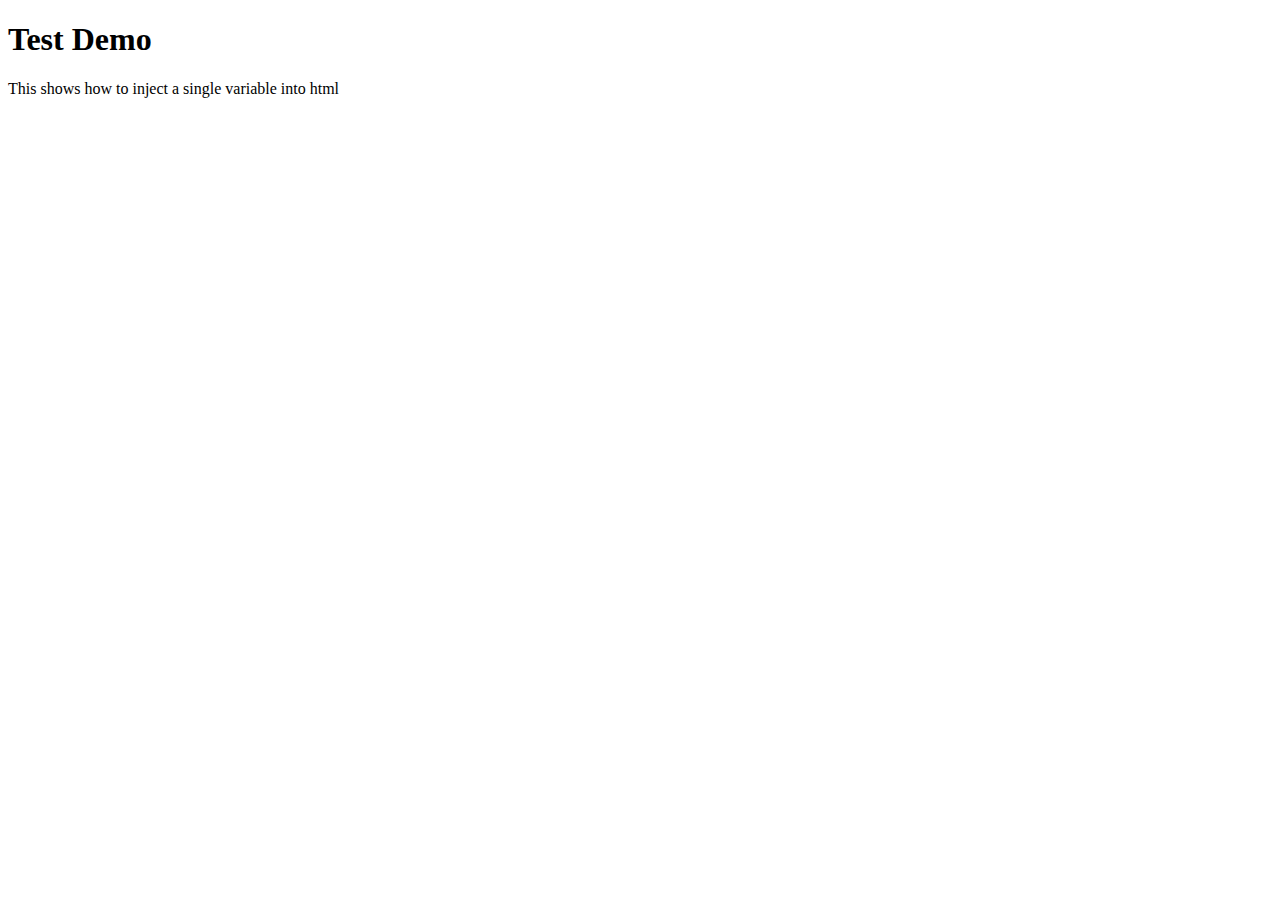
<file: index.html>
<!DOCTYPE html>
<!-- Basic main page. -->
<html>
    <head>
        <title>Test</title>
    </head>
    <body>
        <h1>Test Demo</h1> 
        <section> 
            <p>This shows how to inject a single variable into html</p>
        </section>
    </body>
</html>
</file>
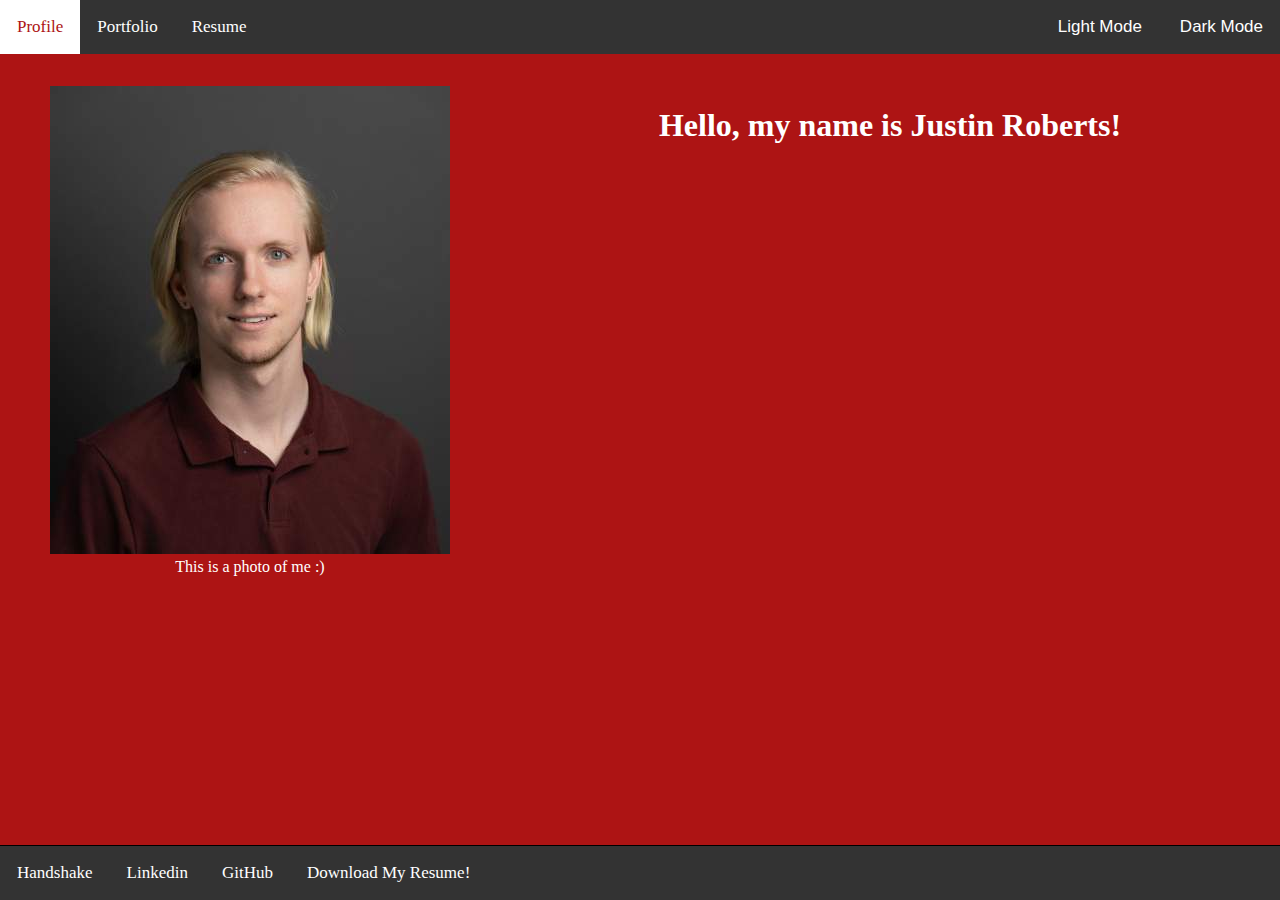
<file: docs/index.html>
<!DOCTYPE html>
<html lang="en-US">
    <head>
        <title>About Me</title>
        <meta charset="utf-8" name="viewport" content="width=device-width">
        <link rel="icon" type="image/x-icon" href="favicon.ico">
        <link rel="stylesheet" href="styles/style.css">
        <script type="text/javascript" src="scripts/script.js"></script>
        <meta name="description" content="A poor struggling student's resume website">
    </head>
    <body>
        <header class="headNav">
            <a class="active" href="index.html">Profile</a>
            <a href="portfolio.html">Portfolio</a>
            <a href="resume.html">Resume</a>
            <div class="right-side">
                <button id="light-mode">Light Mode</button>
                <button id="dark-mode">Dark Mode</button>
            </div>
        </header>
        <p></p>
        <main class="profileMain">
            <section id="profilePic">
                <img src="JustinRoberts.jpg" alt="Picture of my face">
                <br>
                <caption>This is a photo of me :)</caption>
            </section>
            <section>
                <h1> Hello, my name is Justin Roberts!</h1>
                <!-- <div id="game" style="border: 3px solid black;">
                    <p> Insert an interactive about me (2 truths 1 lie style) here</p>
                    <p> This is where I'd have my interactive JS element? </p>
                </div> -->
            </section>
        </main>
        <footer class="footNav">
            <a target="_blank" href="https://rose-hulman.joinhandshake.com/profiles/wyhy5s">Handshake</a>
            <a target="_blank" href="https://www.linkedin.com/in/justin-roberts-78591a21a/">Linkedin</a>
            <a target="_blank" href="https://github.com/rhit-robertjt">GitHub</a>
            <a target="_blank" href="JustinRobertsResume9.29.24.pdf" download="download">Download My Resume!</a>
        </footer>
    </body>
</html>
</file>
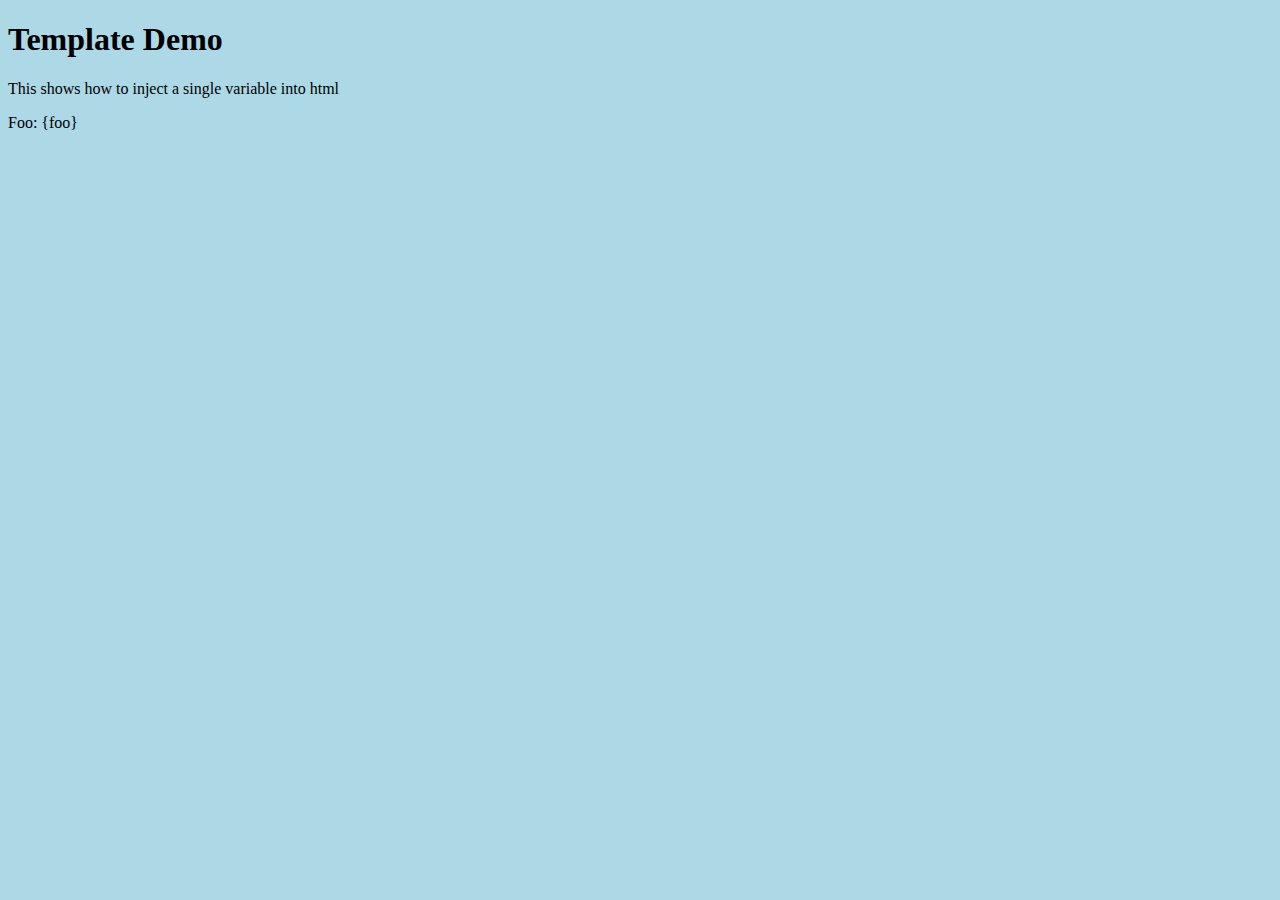
<file: public/index.html>
<!DOCTYPE html>
<html>
    <head>
        <title>Template Demo</title>
        <link rel="stylesheet" href="styles/style.css">
    </head>
    <body>
        <h1>Template Demo</h1> 
        <section> 
            <p>This shows how to inject a single variable into html</p>
            <p>Foo: {foo}</p>
        </section>
    </body>
</html>
</file>
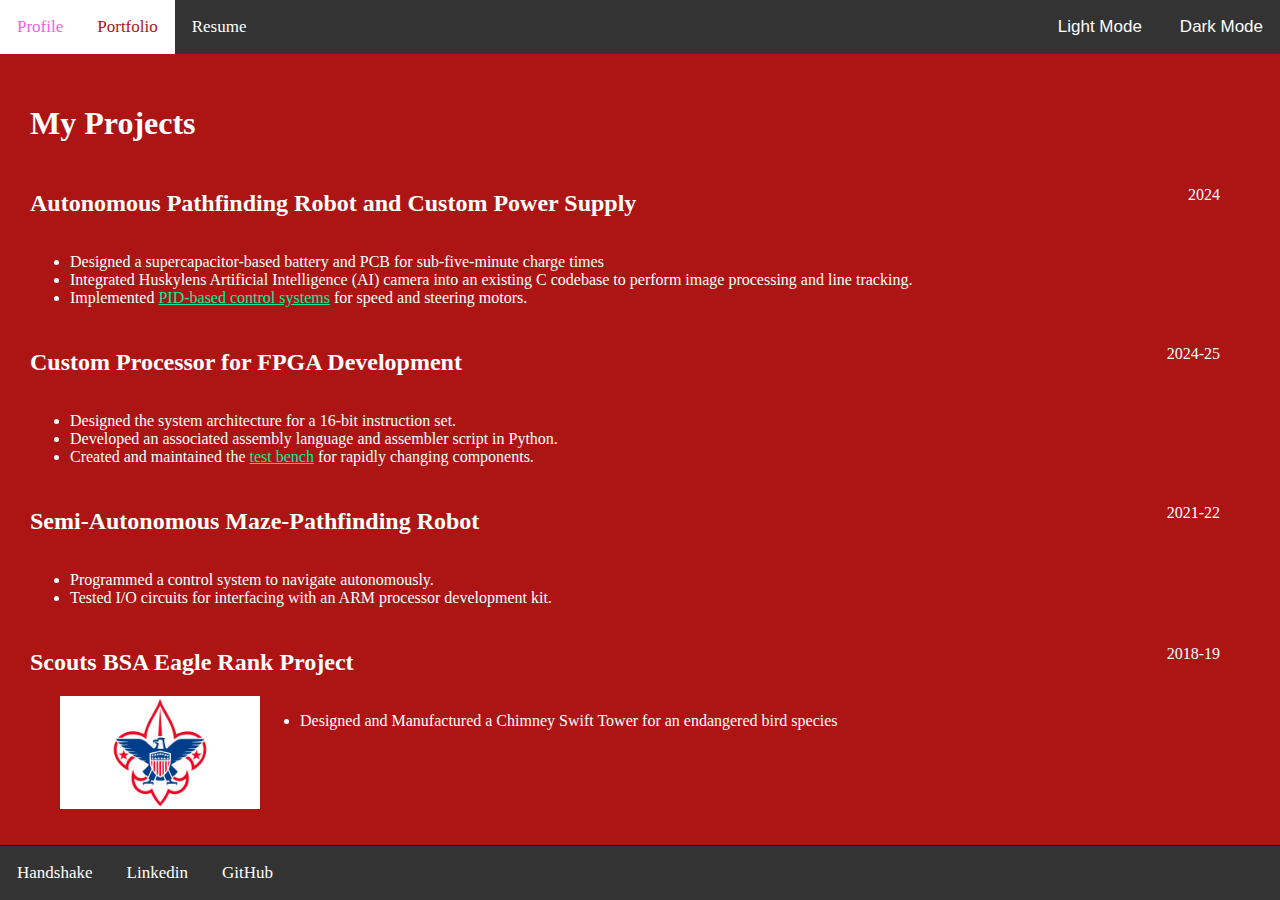
<file: docs/portfolio.html>
<!DOCTYPE html>
<html lang="en-US">
    <head>
        <title>About Me</title>
        <meta charset="utf-8" name="viewport" content="width=device-width">
        <link rel="icon" type="image/x-icon" href="favicon.ico">
        <link rel="stylesheet" href="styles/style.css">
        <script type="text/javascript" src="scripts/script.js"></script>
        <meta name="description" content="A poor struggling student's project pottfolio">
    </head>
    <body>
        <header class="headNav">
            <a href="index.html">Profile</a>
            <a class="active" href="portfolio.html">Portfolio</a>
            <a href="resume.html">Resume</a>
            <div class="right-side">
                <button id="light-mode">Light Mode</button>
                <button id="dark-mode">Dark Mode</button>
            </div>
        </header>
        <main class="portfolioMain">
            <h1>My Projects</h1>
            <section id="proj1">
                <div class="nextTo">
                    <h2>Autonomous Pathfinding Robot and Custom Power Supply</h2>
                    <p>2024</p>
                </div>
                <ul>
                    <li>Designed a supercapacitor-based battery and PCB for sub-five-minute charge times </li>
                    <li>Integrated Huskylens Artificial Intelligence (AI) camera into an existing C codebase to perform image processing and line tracking. </li>
                    <li>Implemented <a href="https://github.com/Rose-Hulman-ECE-Junior-Design/junior-design-project-sec02-team10-hhhrs">PID-based control systems</a> for speed and steering motors. </li>
                </ul>
            </section>
            <section id="proj2">
                <div class="nextTo">
                    <h2>Custom Processor for FPGA Development</h2>
                    <p>2024-25</p>
                </div>
                <ul>
                    <li>Designed the system architecture for a 16-bit instruction set.</li>
                    <li>Developed an associated assembly language and assembler script in Python.</li>
                    <li>Created and maintained the <a href="https://github.com/rhit-olsonkc1/AdaCore-Protoboard">test bench</a> for rapidly changing components.</li>
                </ul>
            </section>
            <section id="proj3">
                <div class="nextTo">
                    <h2>Semi-Autonomous Maze-Pathfinding Robot</h2>
                    <p>2021-22</p>
                </div>
                <ul>
                    <li>Programmed a control system to navigate autonomously.</li>
                    <li>Tested I/O circuits for interfacing with an ARM processor development kit.</li>
                </ul>
            </section>
            <section id="proj4">
                <div class="nextTo">
                    <h2>Scouts BSA Eagle Rank Project</h2>
                    <p>2018-19</p>
                </div>
                <div class="nextToImg">
                    <img src="Boy-Scout-Logo.jpg" alt="Boy Scout Logo" width="200px">
                <ul>
                    <li>Designed and Manufactured a Chimney Swift Tower for an endangered bird species</li>
                </ul>
                </div>
            </section>
        </main>
        <footer class="footNav">
            <a target="_blank" href="https://rose-hulman.joinhandshake.com/profiles/wyhy5s">Handshake</a>
            <a target="_blank" href="https://www.linkedin.com/in/justin-roberts-78591a21a/">Linkedin</a>
            <a target="_blank" href="https://github.com/rhit-robertjt">GitHub</a>
        </footer>
    </body>
</html>
</file>
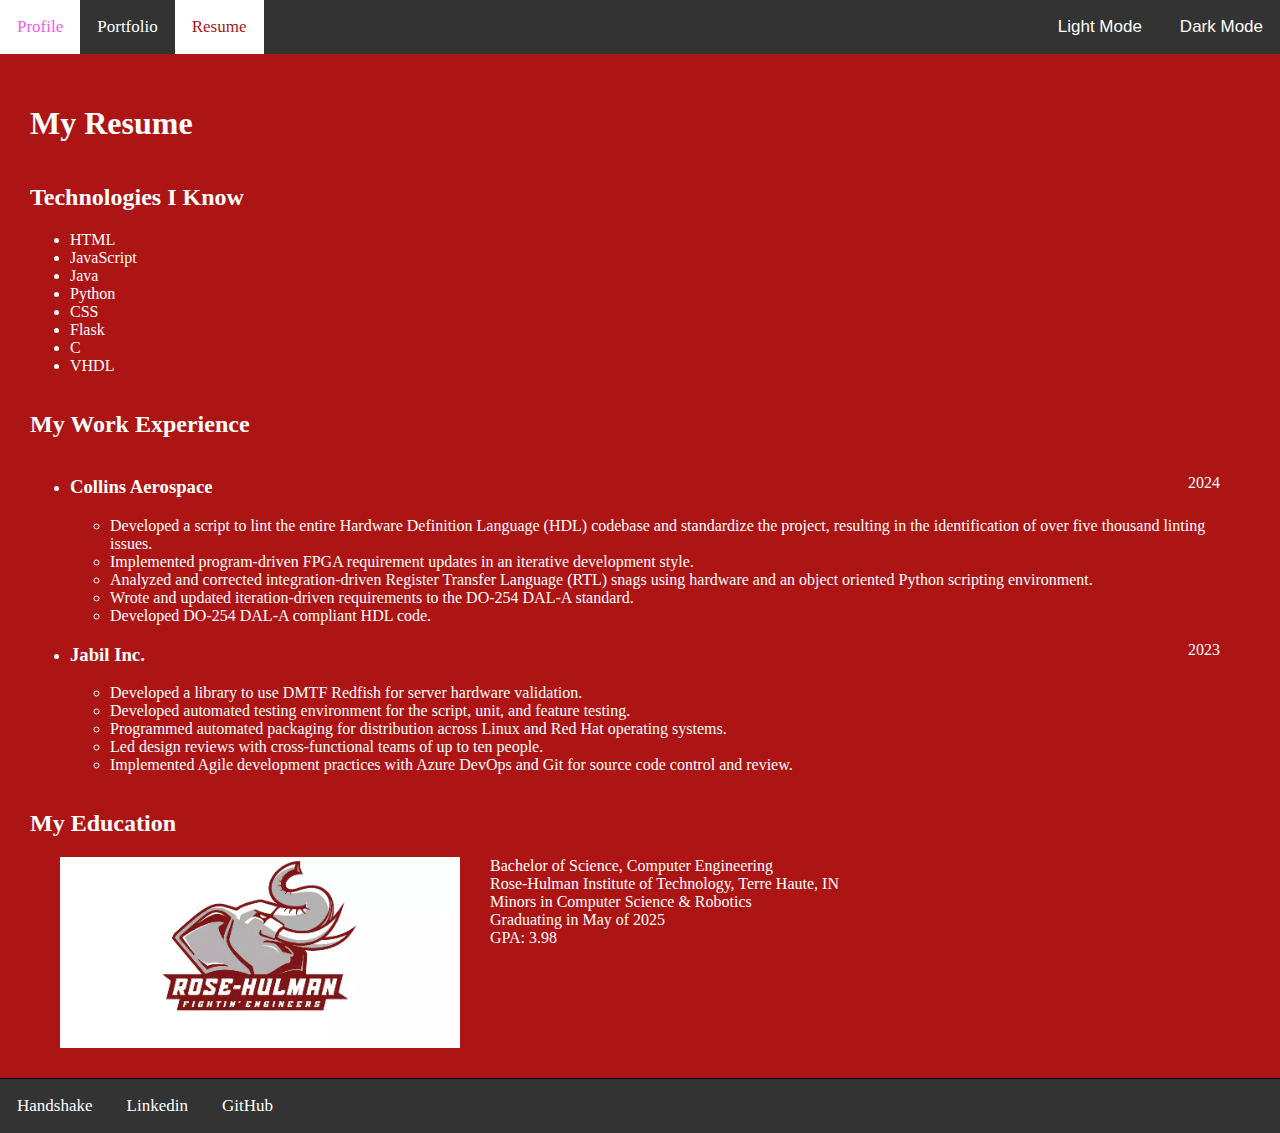
<file: docs/resume.html>
<!DOCTYPE html>
<html lang="en-US">
    <head>
        <title>About Me</title>
        <meta charset="utf-8" name="viewport" content="width=device-width">
        <link rel="icon" type="image/x-icon" href="favicon.ico">
        <link rel="stylesheet" href="styles/style.css">
        <script type="text/javascript" src="scripts/script.js"></script>
        <meta name="description" content="A poor struggling student's resume">
    </head>
    <body>
        <header class="headNav">
            <a href="index.html">Profile</a>
            <a href="portfolio.html">Portfolio</a>
            <a class="active" href="resume.html">Resume</a>
            <div class="right-side">
                <button id="light-mode">Light Mode</button>
                <button id="dark-mode">Dark Mode</button>
            </div>
        </header>
        <main class="resumeMain">
            <h1>My Resume</h1>
            <section id="techIKnow">
                <h2>Technologies I Know</h2>
                <ul>
                    <li>HTML</li>
                    <li>JavaScript</li>
                    <li>Java</li>
                    <li>Python</li>
                    <li>CSS</li>
                    <li>Flask</li>
                    <li>C</li>
                    <li>VHDL</li>
                </ul>
            </section>
            <section id="workExperience">
                <h2>My Work Experience</h2>
                <ul>
                    <li>
                        <div class="nextTo">
                            <h3>Collins Aerospace</h3>
                            <p>2024</p>
                        </div>
                        <ul>
                            <li> Developed a script to lint the entire Hardware Definition Language (HDL) codebase and standardize the project, resulting in the identification of over five thousand linting issues. </li>
                            <li>Implemented program-driven FPGA requirement updates in an iterative development style.</li>
                            <li>Analyzed and corrected integration-driven Register Transfer Language (RTL) snags using hardware and an object oriented Python scripting environment.</li>
                            <li>Wrote and updated iteration-driven requirements to the DO-254 DAL-A standard.</li>
                            <li>Developed DO-254 DAL-A compliant HDL code.</li>
                        </ul>
                    </li>
                    <li>
                        <div class="nextTo">
                            <h3>Jabil Inc.</h3>
                            <p>2023</p>
                        </div>
                        <ul>
                            <li>Developed a library to use DMTF Redfish for server hardware validation.</li>
                            <li>Developed automated testing environment for the script, unit, and feature testing.</li>
                            <li>Programmed automated packaging for distribution across Linux and Red Hat operating systems.</li>
                            <li>Led design reviews with cross-functional teams of up to ten people.</li>
                            <li>Implemented Agile development practices with Azure DevOps and Git for source code control and review.</li>
                        </ul>
                    </li>
                </ul>
            </section>
            <section id="myEducation">
                <h2>My Education</h2>
                <div class="nextToImg">
                    <img class="rosieImg" src="logo.jpg" alt="Rosie" width="400px">
                    <p id="school">Bachelor of Science, Computer Engineering <br>
                        Rose-Hulman Institute of Technology, Terre Haute, IN <br>
                        Minors in Computer Science & Robotics<br>
                        Graduating in May of 2025 <br>
                        GPA: 3.98<br>
                    </p>
                </div>
            </section>
        </main>
        <footer class="footNav">
            <a target="_blank" href="https://rose-hulman.joinhandshake.com/profiles/wyhy5s">Handshake</a>
            <a target="_blank" href="https://www.linkedin.com/in/justin-roberts-78591a21a/">Linkedin</a>
            <a target="_blank" href="https://github.com/rhit-robertjt">GitHub</a>
        </footer>
    </body>
</html>
</file>
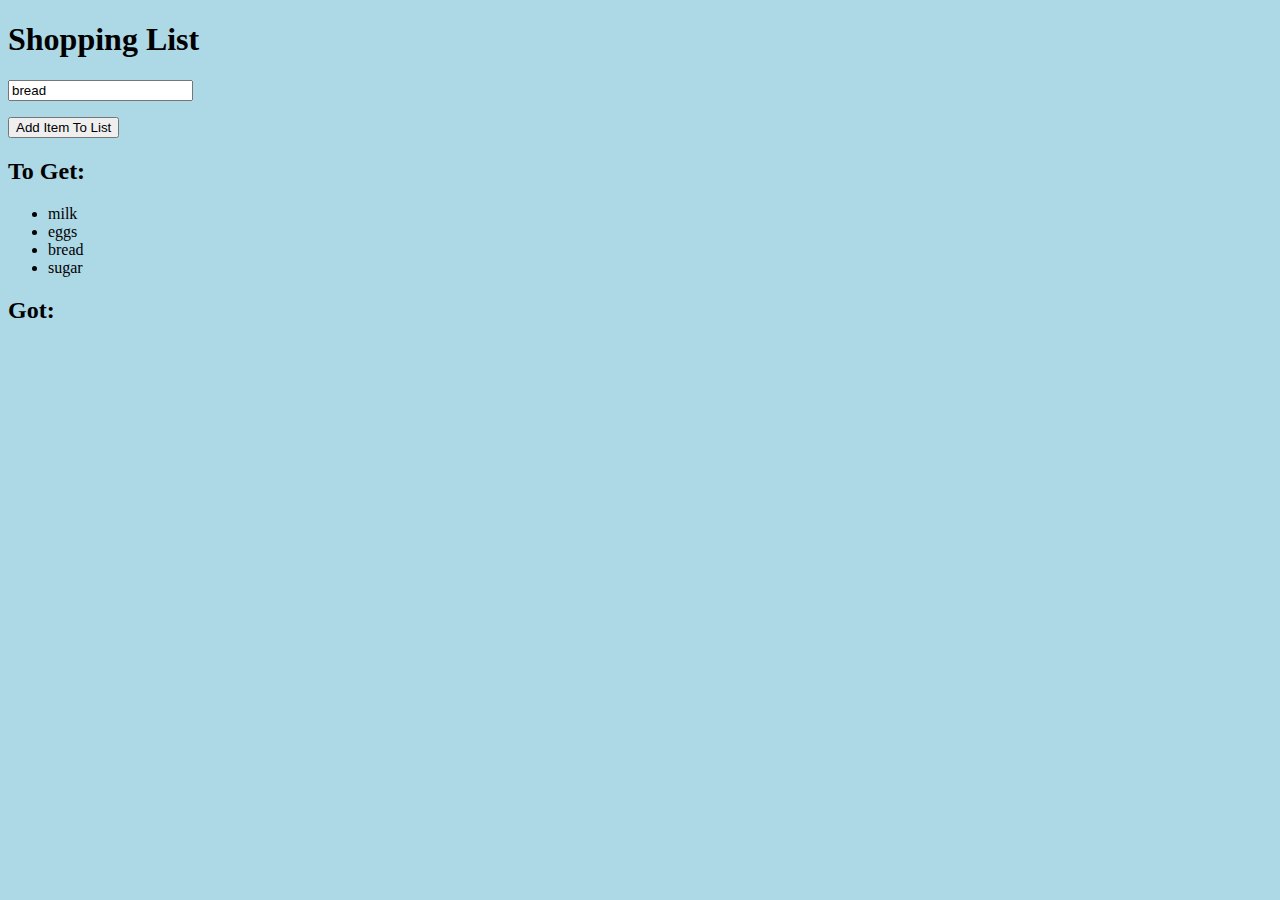
<file: public/shopping.html>
<!DOCTYPE html>
<html>
    <head>
        <title>Shopping List</title>
        <script type="text/javascript" src="scripts/script.js"></script>
        <link rel="stylesheet" href="styles/style.css">
        <script>
            console.log('Hello world! Run from hello.html in-line script.');
        </script>
    </head>
    <body>
        <h1>Shopping List</h1>
        <p><input type="text" id="text1" value="bread"></p>
        <p><input id="button1" type="button" value="Add Item To List"></p>
        <section name="to_get">
            <h2>To Get:</h2>
            <ul id="list1">
                <!-- TODO Add data here -->
            </ul>
        </section>
        <section name="got">
            <h2>Got:</h2>
            <ul id="list2">
                <!-- TODO Add data here -->
            </ul>
        </section>

    </body>
</html>
</file>
<file: docs/styles/style.css>
/* Help Citation: MDN docs for variables https://developer.mozilla.org/en-US/docs/Web/CSS/CSS_cascading_variables/Using_CSS_custom_properties. 
I chose to use variables in case I had to change them for contrast issues later. */
:root {
    --main-bg-color: #AD1414;
    --second-bg-color: #333;
    --main-color: white;
    --second-color: #F45DE7;
    --link-color: #0BEAA0;
}

/* Required use of flex */
body {
    background-color: var(--main-bg-color);
    display: flex;
    flex-direction: column;
    margin: 0;
    min-height: 100vh;
    color: var(--main-color);
}

.headNav, .footNav, button {
    background-color: var(--second-bg-color);
    overflow: hidden;
    min-height: 50px;
}

/* Style the links inside the navigation bar */
/* Help Citation: W3Schools on "making button looking links" https://www.w3schools.com/howto/howto_js_topnav.asp */
.headNav a, .footNav a {
    float: left;
    /* justify-content: left; */
    color: var(--main-color);
    text-align: center;
    padding: 17px;
    text-decoration: none;
    font-size: 17px;
}

button {
    color: var(--main-color);
    text-align: center;
    padding: 17px;
    text-decoration: none;
    font-size: 17px;
    border: none;
}

/* Different from most links, that I just want white */
/* From here on, there are several overlapping class/inherited properities
    that made me make a table to keep track of them. This was my way of
    solving CSS overlap, OOP style. */
.headNav a:hover, .footNav a:hover { 
    background-color: var(--main-color);
}

.headNav a.active {
    color: var(--main-bg-color);
    background-color: var(--main-color);
}

a:visited, a:hover {
    color: var(--second-color);
}

a {
    color: var(--link-color);
}

.footNav {
    border-top: 1px solid black;
}

.profileMain {
    flex: 1;
    text-align: center;
}

/* Help Citation: StackOverflow helped with sections next to each other https://stackoverflow.com/questions/24964101/how-to-place-two-section-elements-next-to-each-other-using-css 
I think float is interesting but really situational. I looked into using it as my featured CSS but went with variables and overlapping/inherited styles instead, as I think both of them have more use. */
#profilePic {
    max-width: 400px;
    width: 100%;
    margin: 0px 50px;
    float: left;
}

/* required use of grid */
.resumeMain {
    display: grid;
    flex: 1;
    grid-template-rows: repeat(3, auto);
    margin: 30px;
}

.portfolioMain {
    display: grid;
    flex: 1;
    grid-template-rows: repeat(4, auto);
    padding: 30px 30px;
}

/* #game {
    text-align: left;
} */

.nextTo {
    display: flex;
    justify-content: space-between;
    margin-right: 30px;
}

#school {
    margin: 0px 30px;
}

.nextToImg {
    display: flex;
    justify-content: left;
    padding: 0px 30px;
    margin-right: 30px;
}

.right-side {
    float: right;
}
</file>
<file: public/styles/style.css>
body {
    background-color: lightblue;
}

#list1 li {
    text-decoration: none;
}

#list2 li {
    text-decoration: line-through;
}

/* ul li:hover {
    background-color: red;
    color: white;
    Goes with mouseover and mouseout 
} */
</file>
